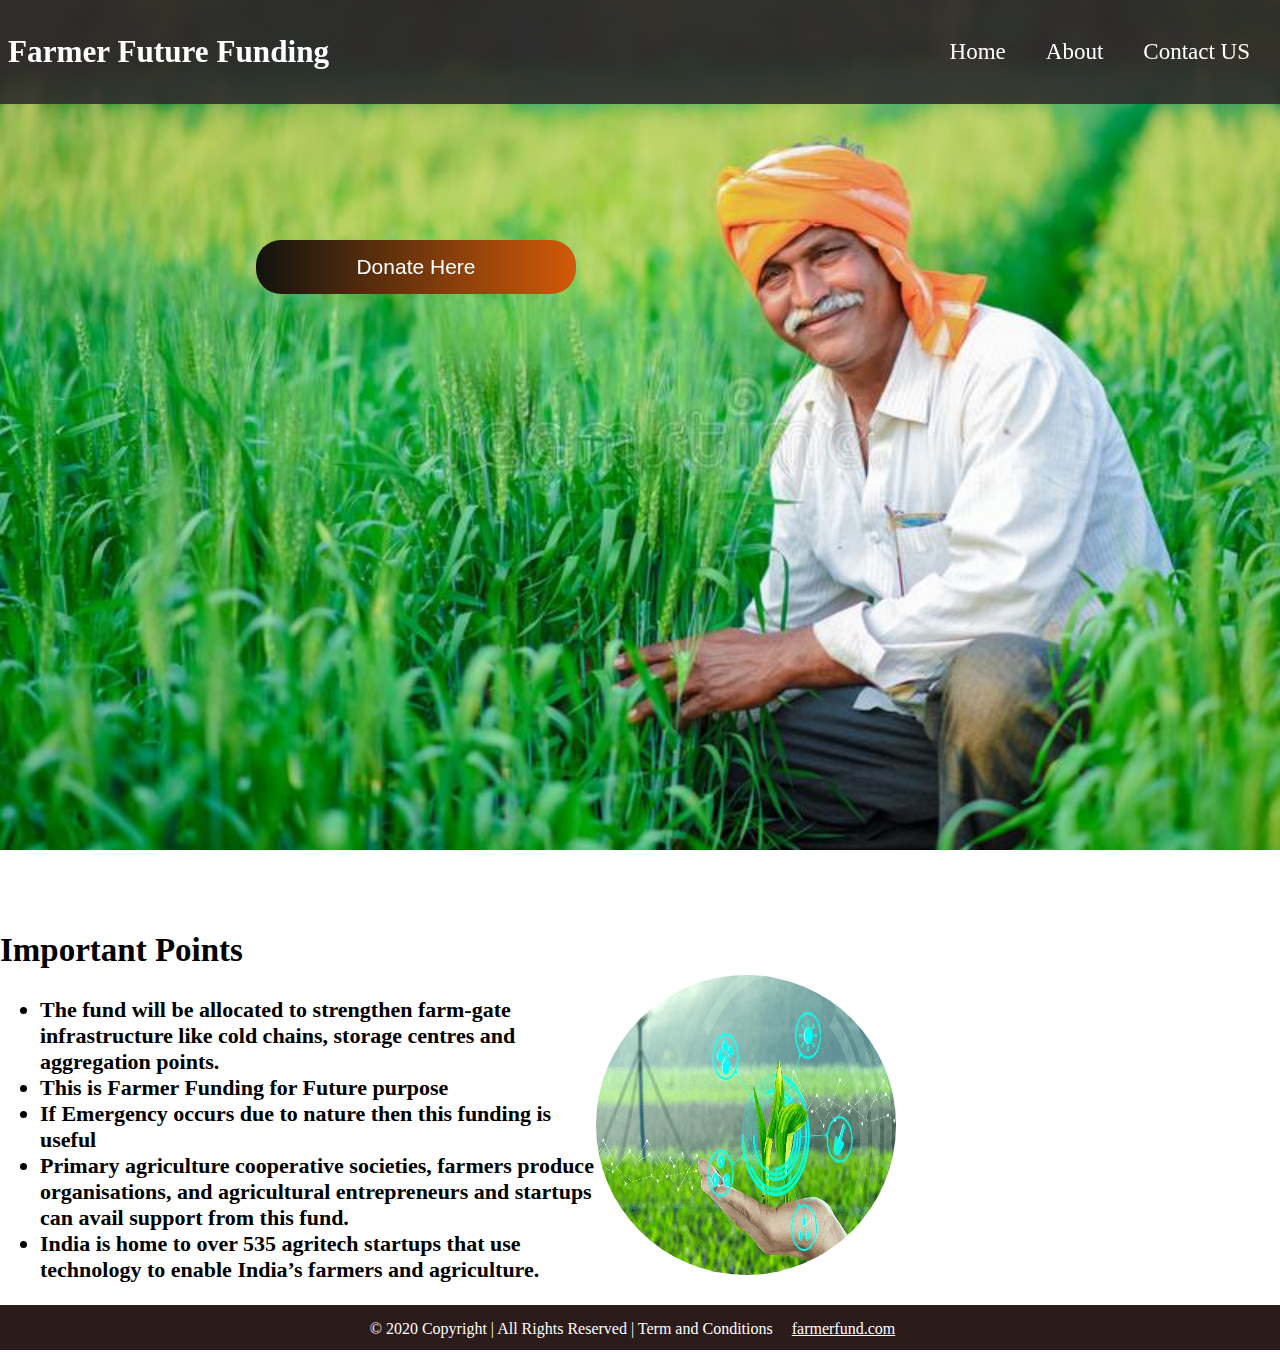
<file: index.html>
<html>
  <head>
    <script src="https://js.instamojo.com/v1/checkout.js"></script>
    <script src="paymentscript.js"></script>
    <link rel="stylesheet" href="style.css">
  </head>
  <body>
      <header>
        <div class="nav-bar">
         
          <div class="brand-title"><h2>Farmer Future Funding</h2></div> 
           <div class="navbar-links">
           <ul class="list">
             <li> <a href="#">Home</a></li>
             <li> <a href="#">About</a></li>
             <li> <a href="./contact.html">Contact US</a></li>
            </ul>
          </div>
        </div>
      </header>
      <div class="main-body">

        <button id="donate-btn" onclick="onButtonClick()">
          Donate Here
        </button>

      </div>
      <div class="about">
       
        <div class="info">
          <h2>Important Points</h2>
        <ul>
          <li>The fund will be allocated to strengthen farm-gate infrastructure like cold chains, storage centres and aggregation points.</li>
          <li>This is Farmer Funding for Future purpose</li>
          <li>If Emergency occurs due to nature then this funding is useful </li>
          <li>Primary agriculture cooperative societies, farmers produce organisations, and agricultural entrepreneurs and startups can avail support from this fund.</li>
          <li>India is home to over 535 agritech startups that use technology to enable India’s farmers and agriculture.</li>
        </ul>
      </div>
      <div>
        <img id="agri-img" src="./img/Agriculture.jpg" alt="agricultureimg"  >
      </div>
      </div>
      <footer class="ftr">
        <!-- Copyright -->
        <div class="text-center">
          © 2020 Copyright | All Rights Reserved | Term and Conditions
        <a class="text-dark" href="#">farmerfund.com</a>
        </div>
        <!-- Copyright -->
      </footer>
   
  </body>
</html>
</file>
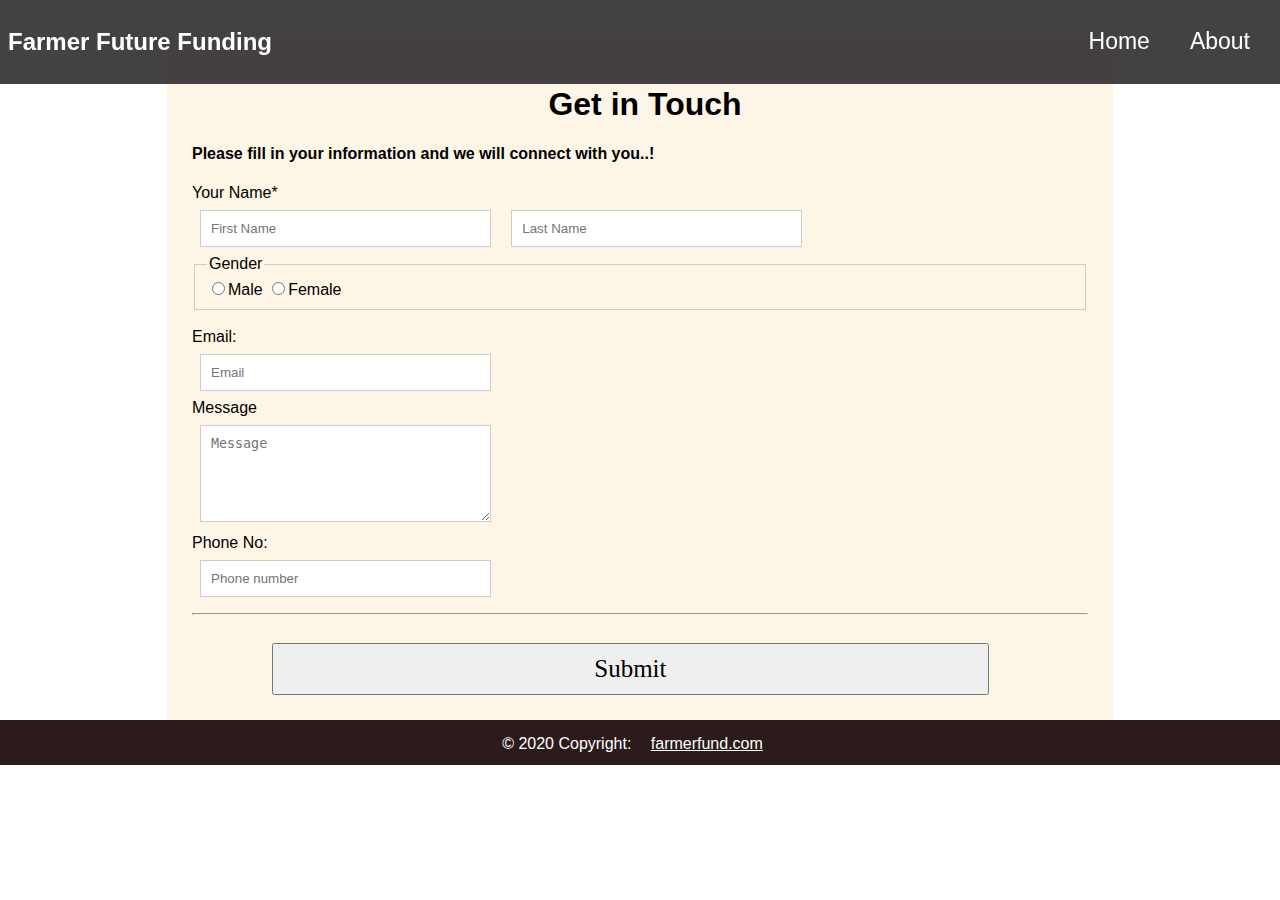
<file: contact.html>
<!DOCTYPE html>
<html lang="en">
<head>
    <meta charset="UTF-8">
    <meta http-equiv="X-UA-Compatible" content="IE=edge">
    <meta name="viewport" content="width=device-width, initial-scale=1.0">
    <script src="https://js.instamojo.com/v1/checkout.js"></script>
    <script src="paymentscript.js"></script>
    <link rel="stylesheet" href="contactstyle.css">
    <title>Document</title>
</head>
<body>
    <header>
        <div class="nav-bar">
         
          <div class="brand-title"><h2>Farmer Future Funding</h2></div> 
           <div class="navbar-links">
           <ul class="list">
             <li> <a href="./index.html">Home</a></li>
             <li> <a href="#">About</a></li>
             <!-- <li> <a href="#">Contact US</a></li> -->

            </ul>
          </div>
        </div>
      </header>

      <div class="container">
        <form action="" >
       <h1>Get in Touch</h1>
       <h4>
         Please fill in your information and we will connect with you..!
       </h4>
 
       <div>
         Your Name* <br>
            <input type="text" name="First_name" placeholder="First Name" />
            <input type="text" name="last_name" id="" placeholder="Last Name" />
       </div>
       
       <fieldset>
         <legend>Gender</legend>
         <div class="gender">
           <input type="radio" name="gender" id="male" />Male
           <input type="radio" name="gender" id="female" />Female
         </div>
       </fieldset>
       <br>
 
       <div class="email">
         Email: <br>
         <input type="email" name="email" id="email" placeholder="Email" />
       </div>
 
       <div>
         Message 
        <br> <textarea name="address" id="address" cols="30" rows="5" placeholder="Message"></textarea>
       </div>
       <div>Phone No: <br> <input type="number" name="Ph_number" id="Ph_num" placeholder="Phone number" />
       </div>
       <hr/>
 
 
       <div>
         <input type="submit" value="Submit">
       </div> 
     </form>
   </div>

   <footer class="ftr">
    <!-- Copyright -->
    <div class="text-center">
      © 2020 Copyright:
      <a class="text-dark" href="#">farmerfund.com</a>
    </div>
    <!-- Copyright -->
  </footer>
    
</body>
</html>
</file>
<file: style.css>
body{
    margin: 0px;
    padding: 0px;
    box-sizing: border-box;
   
}

.nav-bar{
    display: flex;
    justify-content: space-between;
    align-items: center;
    background-color: rgba(48, 44, 44,0.9);
    color: white;
    position: fixed; /* Set the navbar to fixed position */
    top: 0; /* Position the navbar at the top of the page */
    width: 100%; 
    /* z-index: 11;
    overflow: hidden; */
   
}
 .brand-title{
   
    font-size: 1.3rem;
    margin: 8px;
}
.navbar-links ul{
    display: flex;
   margin: 0px;
   padding: 0px;
   

}
.navbar-links li{
  
    list-style:none
    
}
.navbar-links li a{
   margin-right: 20px;
    text-decoration: none;
    font-size: 23px;
    padding: 10px;
    color: white;
    display: inline-block;
}
.navbar-links a:hover{
    background-color: grey;
    font-size:25px;
    color: black;
}

.main-body{
    height: 850px;
    width: 100%;
    background-repeat: no-repeat;
    background-size:cover;
    background-image: url(./img/indianfarmer.jpg);
}
.main-body #donate-btn{
    /* display: inline; */
    padding: 15px;
    width: 25%;
    border: none;
    color: white;
    font-size: 21px;
    border-radius: 25px;
    outline: none;
     margin-left: 20%;
    margin-top:240px;
    cursor: pointer;
    position: fixed;
    background-image: linear-gradient(to right,rgb(17, 19, 14),rgb(211, 90, 9));
 }

 .about{
     margin-top: 15px;
     display:flex;
     align-items: center;
     width: 70%;
     justify-content: space-evenly;
 }
 .about .info{
     margin-top: 40px;
     width: 90%;
     font-size: 22px;
     font-weight: bold;
 }
 .about #agri-img{
     border-radius: 50%;
     height: 300px;
     width: 300px;
     margin-top: 80px;
 }
 .ftr{
     height: 45px;
     background-color: rgb(43, 27, 27);
     text-align: center;
     /* margin-top: 30px; */
 }
 .text-center, .text-dark{
     padding: 15px;
     color: white;
 }
</file>
<file: contactstyle.css>
body{
    margin: 0px;
    padding: 0px;
    /* box-sizing: border-box; */
   
}

.nav-bar{
    display: flex;
    justify-content: space-between;
    align-items: center;
    background-color: rgba(48, 44, 44,0.9);
    color: white;
    position: fixed; /* Set the navbar to fixed position */
    top: 0; /* Position the navbar at the top of the page */
    width: 100%; 
    /* z-index: 11;
    overflow: hidden; */
   
}
 .brand-title{
   
    font-size: 1rem;
    margin: 8px;
}
.navbar-links ul{
    display: flex;
   margin: 0px;
   padding: 0px;
   

}
.navbar-links li{
  
    list-style:none
    
}
.navbar-links li a{
   margin-right: 20px;
    text-decoration: none;
    font-size: 23px;
    padding: 10px;
    color: white;
    display: inline-block;
}
.navbar-links a:hover{
    background-color: grey;
    font-size:25px;
    color: black;
}


body{
    font-family:Verdana, Geneva, Tahoma, sans-serif;
    /* margin: 15px 17px; */
    /* padding: 8px; */
    /* background: #aeeee0; */
    /* background: radial-gradient(circle, rgba(174,238,224,1) 0%, rgba(183,148,233,1) 100%); */

}
.container{
    
   background-color: oldlace;
    width: 70%;
    align-content: center;
    align-items: center;
    margin-left: auto;
    margin-right: auto;
    margin-top: 40px;
    padding: 25px;
    
    
}
input[type=text],input[type=email],textarea[name=address],#Ph_num{
    background-color: white;
    border: none;
    padding:10px;
    margin: 8px;
    width: 30%;
    border: 0.5px solid #ccc;
    
}
fieldset{
    border:0.5px solid #ccc;
}
h1{
    padding-left: 10px;
    text-align: center;
}
input[type=submit]{
    cursor: pointer;
    width: 80%;
    font-size: 25px;
    font-family: montserrat;
    margin-left: 80px;
    margin-top: 20px;
    padding: 10px 15px;
    transition: 0.9s;
    

}
input[type=submit]:hover{
    background-color:#aeeee0;
    text-shadow: 10px;
    padding-top: 25px;
    
}
.ftr{
    height: 45px;
    background-color: rgb(43, 27, 27);
    text-align: center;
    /* margin-top: 30px; */
}
.text-center, .text-dark{
    padding: 15px;
    color: white;
}
</file>
